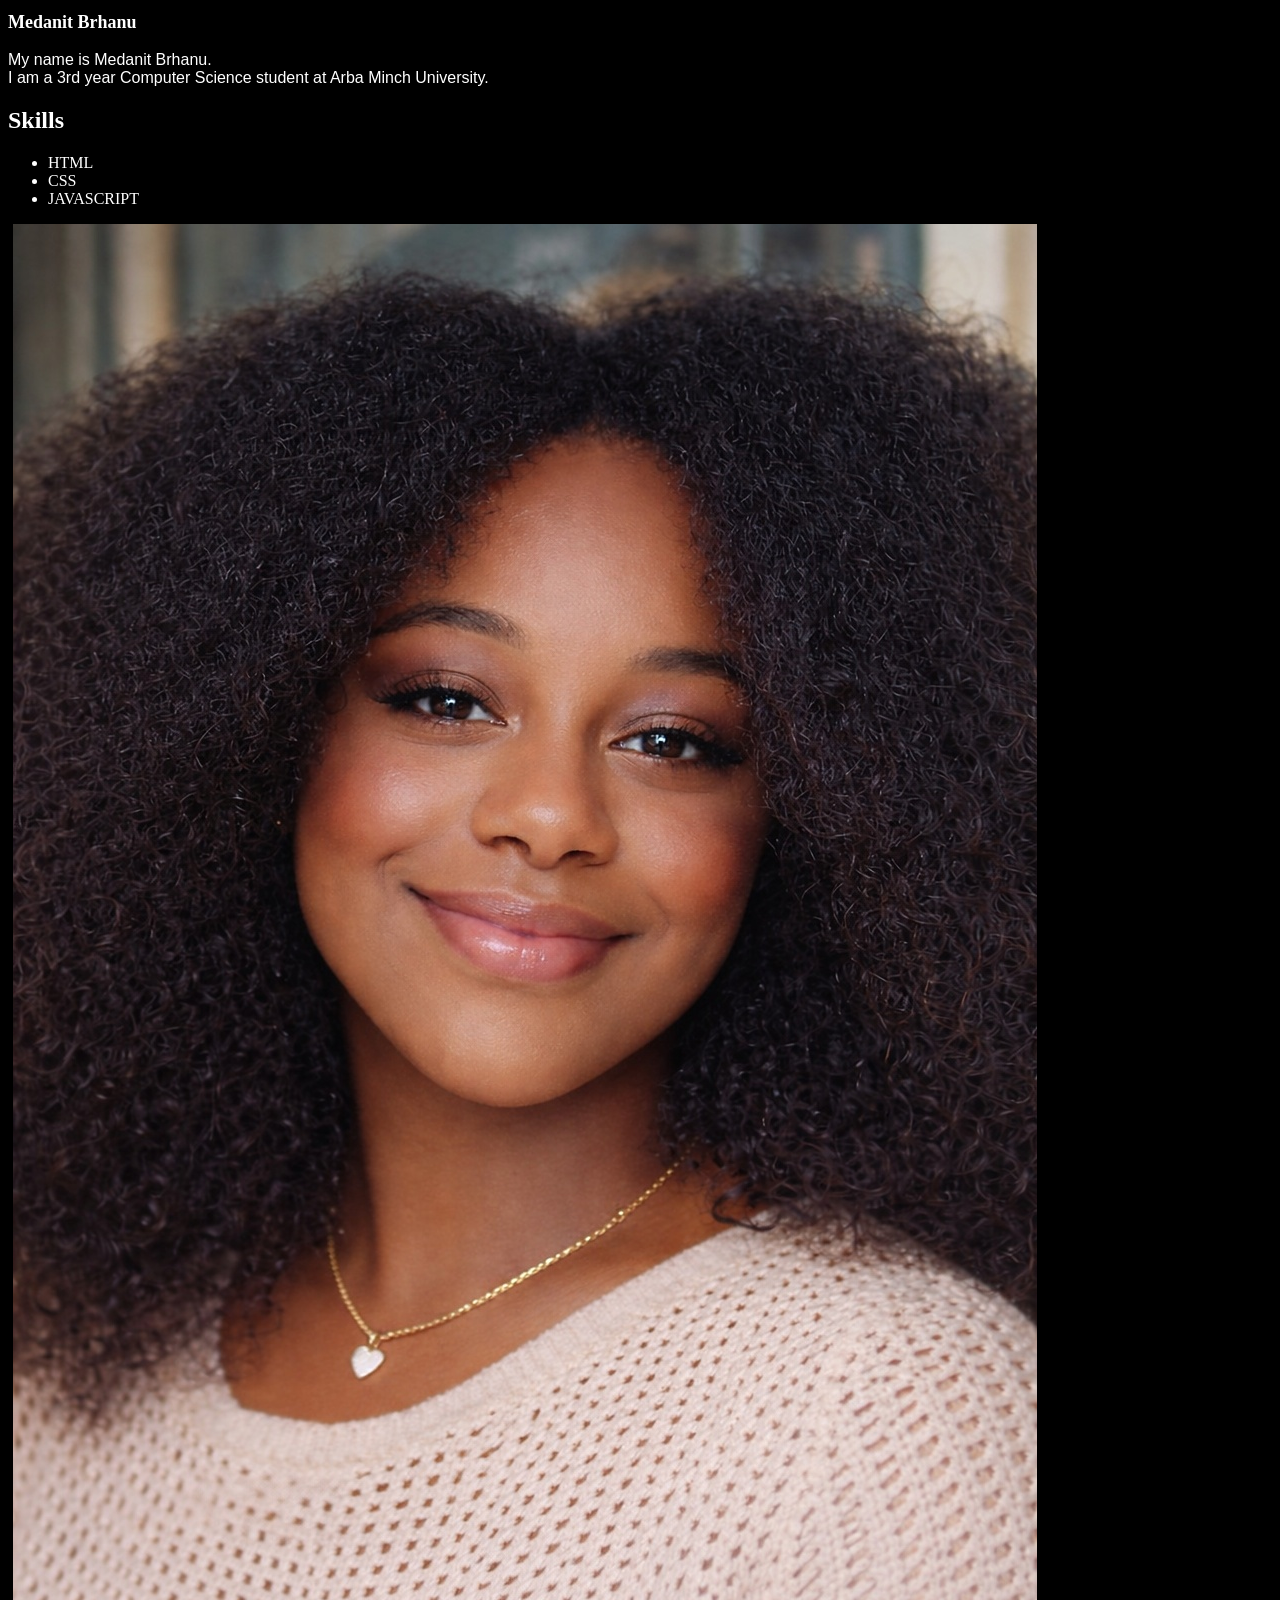
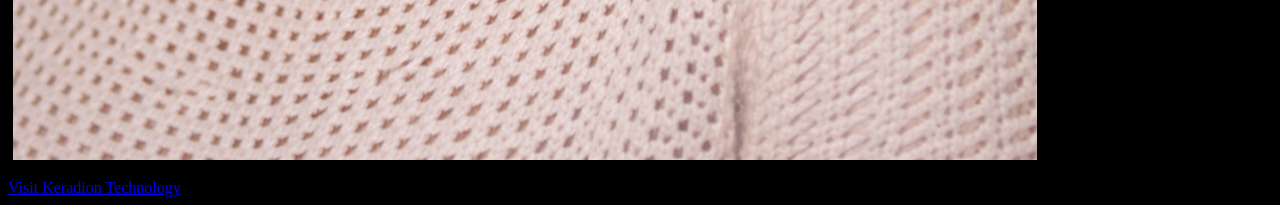
<file: index.html>
<!DOCTYPE html>
<html lang="en">
<head>
    <meta charset="UTF-8">
    <meta name="viewport" content="width=device-width, initial-scale=1.0">
    <title>Document</title>
    <link rel="stylesheet" href="style.css">
</head>
<body>
   <header>
     <h1>Medanit Brhanu</h1>
   </header> 
   <main>
    <p>My name is Medanit Brhanu. <br>I am a 3rd year Computer Science student at Arba Minch University.</p>
   </main>
       <div>
       <h2>Skills</h2>
        <ul>
        <li>HTML</li>
        <li>CSS</li>
        <li>JAVASCRIPT</li>
       </ul>
       </div>
     <img class="image" src="image.jpg" alt="Profile image">
   <footer><a href="https://www.keradiontechnology.com/" target="_blank">
    Visit Keradion Technology
</a>
 </footer>
</body>
</html>
</file>
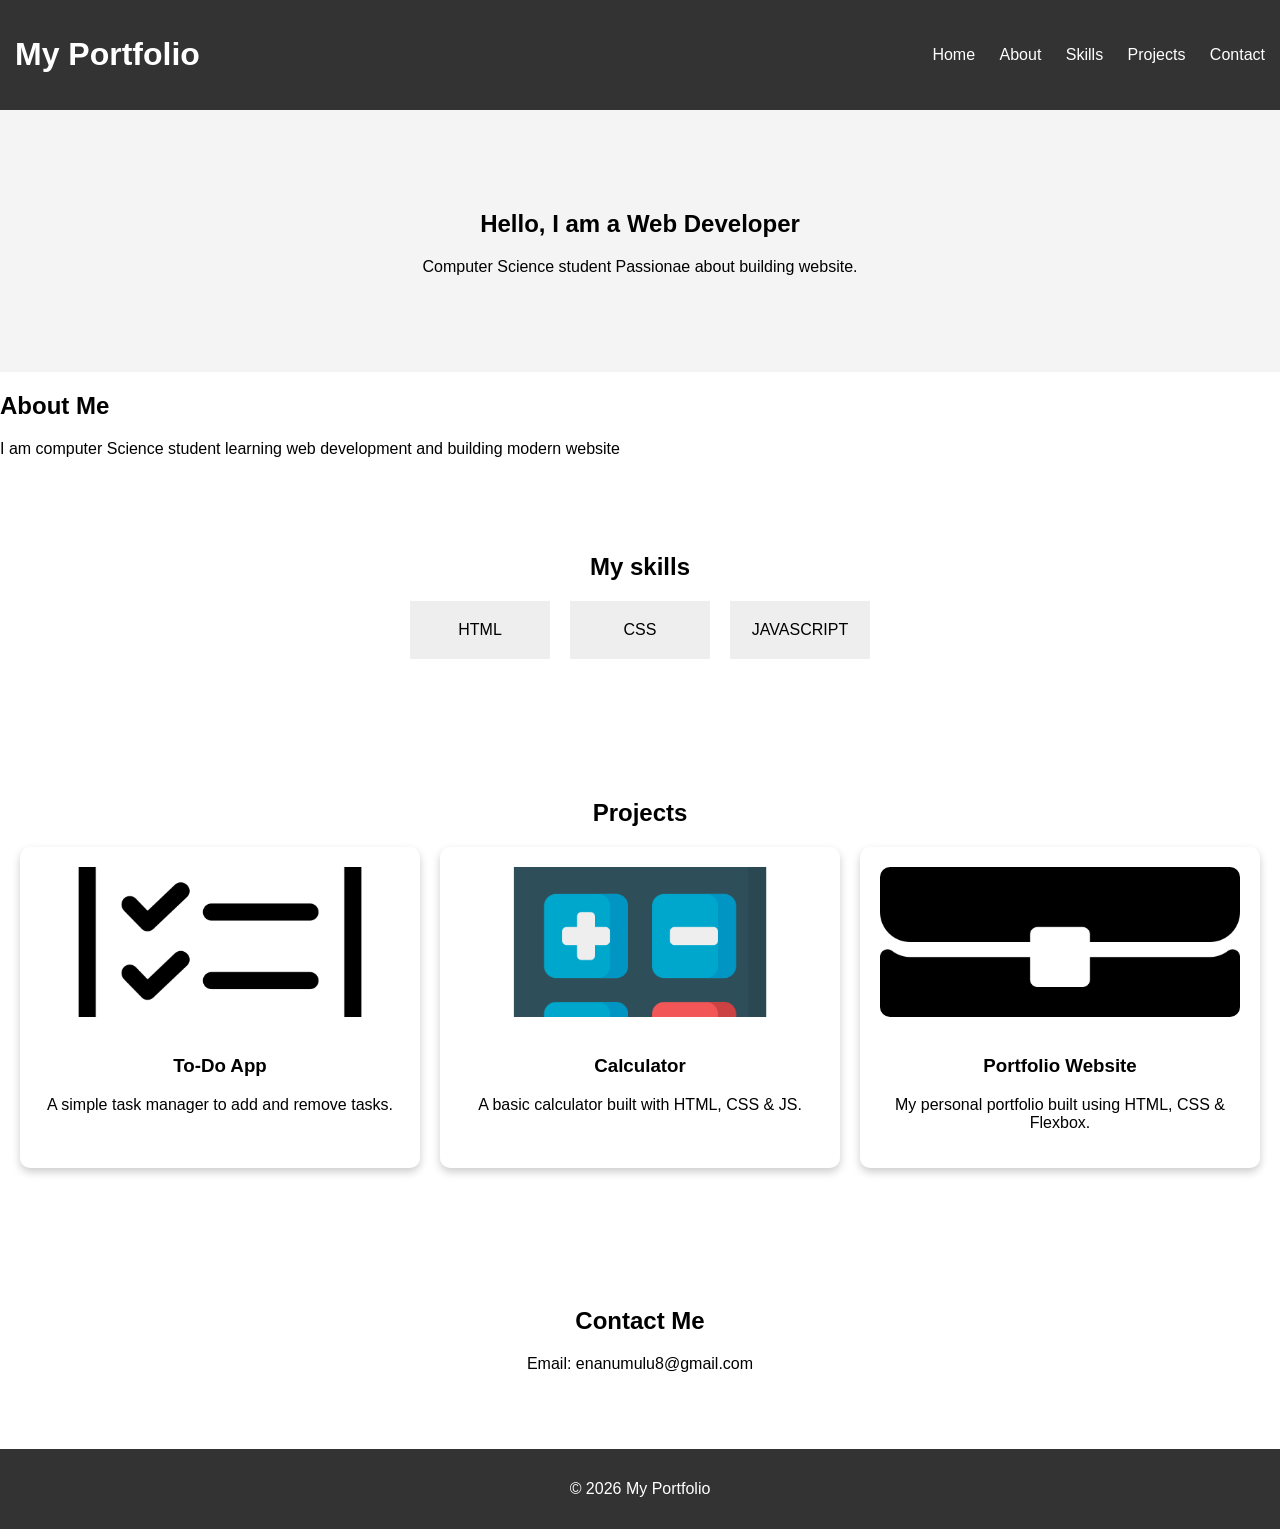
<file: index2.html>
<!DOCTYPE html>
<html lang="en">
<head>
    <meta charset="UTF-8">
    <meta name="viewport" content="width=device-width, initial-scale=1.0">
    <title>My Portfolio</title>
    <link rel="stylesheet" href="style2.css">
</head>
<body>
    <header>
        <h1>My Portfolio</h1>
        <nav>
            <a href="#">Home</a>
            <a href="#about">About</a>
            <a href="#skills">Skills</a>
            <a href="#projects">Projects</a>
            <a href="#contact">Contact</a>
        </nav>
    </header>
    <section class="hero">
        <h2>Hello, I am a Web Developer</h2>
        <p>Computer Science student Passionae about building website.</p>
    </section id="about">
        <h2>About Me</h2>
        <p>I am computer Science student learning web development and building modern website </p>
    </section>
    <section id="skills">
        <h2>My skills</h2>
        <div class="skills-container">
            <div class="skill">HTML</div>
            <div class="skill">CSS</div>
            <div class="skill">JAVASCRIPT</div>
        </div>
    </section>
   <section id="projects">
    <h2>Projects</h2>
    <div class="projects-container">
        <div class="project">
            <img src="todo.png" alt="To-Do App" class="icon">
            <h3>To-Do App</h3>
            <p>A simple task manager to add and remove tasks.</p>
        </div>
        <div class="project">
            <img src="calculator.png" alt="Calculator" class="icon">
            <h3>Calculator</h3>
            <p>A basic calculator built with HTML, CSS & JS.</p>
        </div>
        <div class="project">
            <img src="portfolio.png" alt="Portfolio" class="icon">
            <h3>Portfolio Website</h3>
            <p>My personal portfolio built using HTML, CSS & Flexbox.</p>
        </div>
    </div>
</section>
    <section id="contact">
        <h2>Contact Me</h2>
        <p>Email: enanumulu8@gmail.com</p>

    </section>
    <footer>
        <p>© 2026 My Portfolio </p>
    </footer>
    
</body>
</html>
</file>
<file: style.css>
body{

    background-color: black;

}
h1{
    color: white;
    font-size: 18px;
    margin-bottom: auto;
    padding-bottom: 18px;

}
p{
    line-height: 18px;
    font-family: Arial, Helvetica, sans-serif;
    color: white;
    margin: 0;
    padding: 0;
}
h2{
    color:white ;
}
ul{
    color: white;
}
.image{
    margin: 0 20px 15px 5px;
}
</file>
<file: style2.css>
body{
    font-family: arial;
    margin: 0;
}
header{
    display:flex;
    justify-content:space-between;
    align-items:center;
    background:#333;
    color:white;
    padding:15px;
}
nav a{
    color: white;
    margin-left:20px;
    text-decoration: none;
}
nav a:hover {
    color: orange;
    cursor: pointer;
}
.hero{
    text-align: center;
    padding: 80px 20px;
    background:#f4f4f4;

}
section{
    padding:60px 20px;
    text-align:center;
}

/* SKILLS */

.skills-container{
    display:flex;
    justify-content:center;
    gap:20px;
}

.skill{
    background:#eee;
    padding:20px;
    width:100px;
}

/* PROJECTS */

.projects-container{
    display:flex;
    gap:20px;
    justify-content:center;
}

.project{
    background: #fff;
    padding: 20px;
    flex: 1;
    text-align: center;
    border-radius: 10px;
    box-shadow: 0 4px 8px rgba(0,0,0,0.2);
    transition: transform 0.3s, box-shadow 0.3s;
}

.project img {
    width: 100%;
    height: 150px;
    object-fit: cover;
    border-radius: 10px;
    margin-bottom: 15px;
}
.project:hover {
    transform: translateY(-10px);
    box-shadow: 0 12px 20px rgba(0,0,0,0.3);
}

/* FOOTER */

footer{
    background:#333;
    color:white;
    text-align:center;
    padding:15px;
}
html {
    scroll-behavior: smooth;
}
.icon {
    width: 40px;   /* adjust width */
    height: 40px;  /* adjust height */
    
}
</file>
